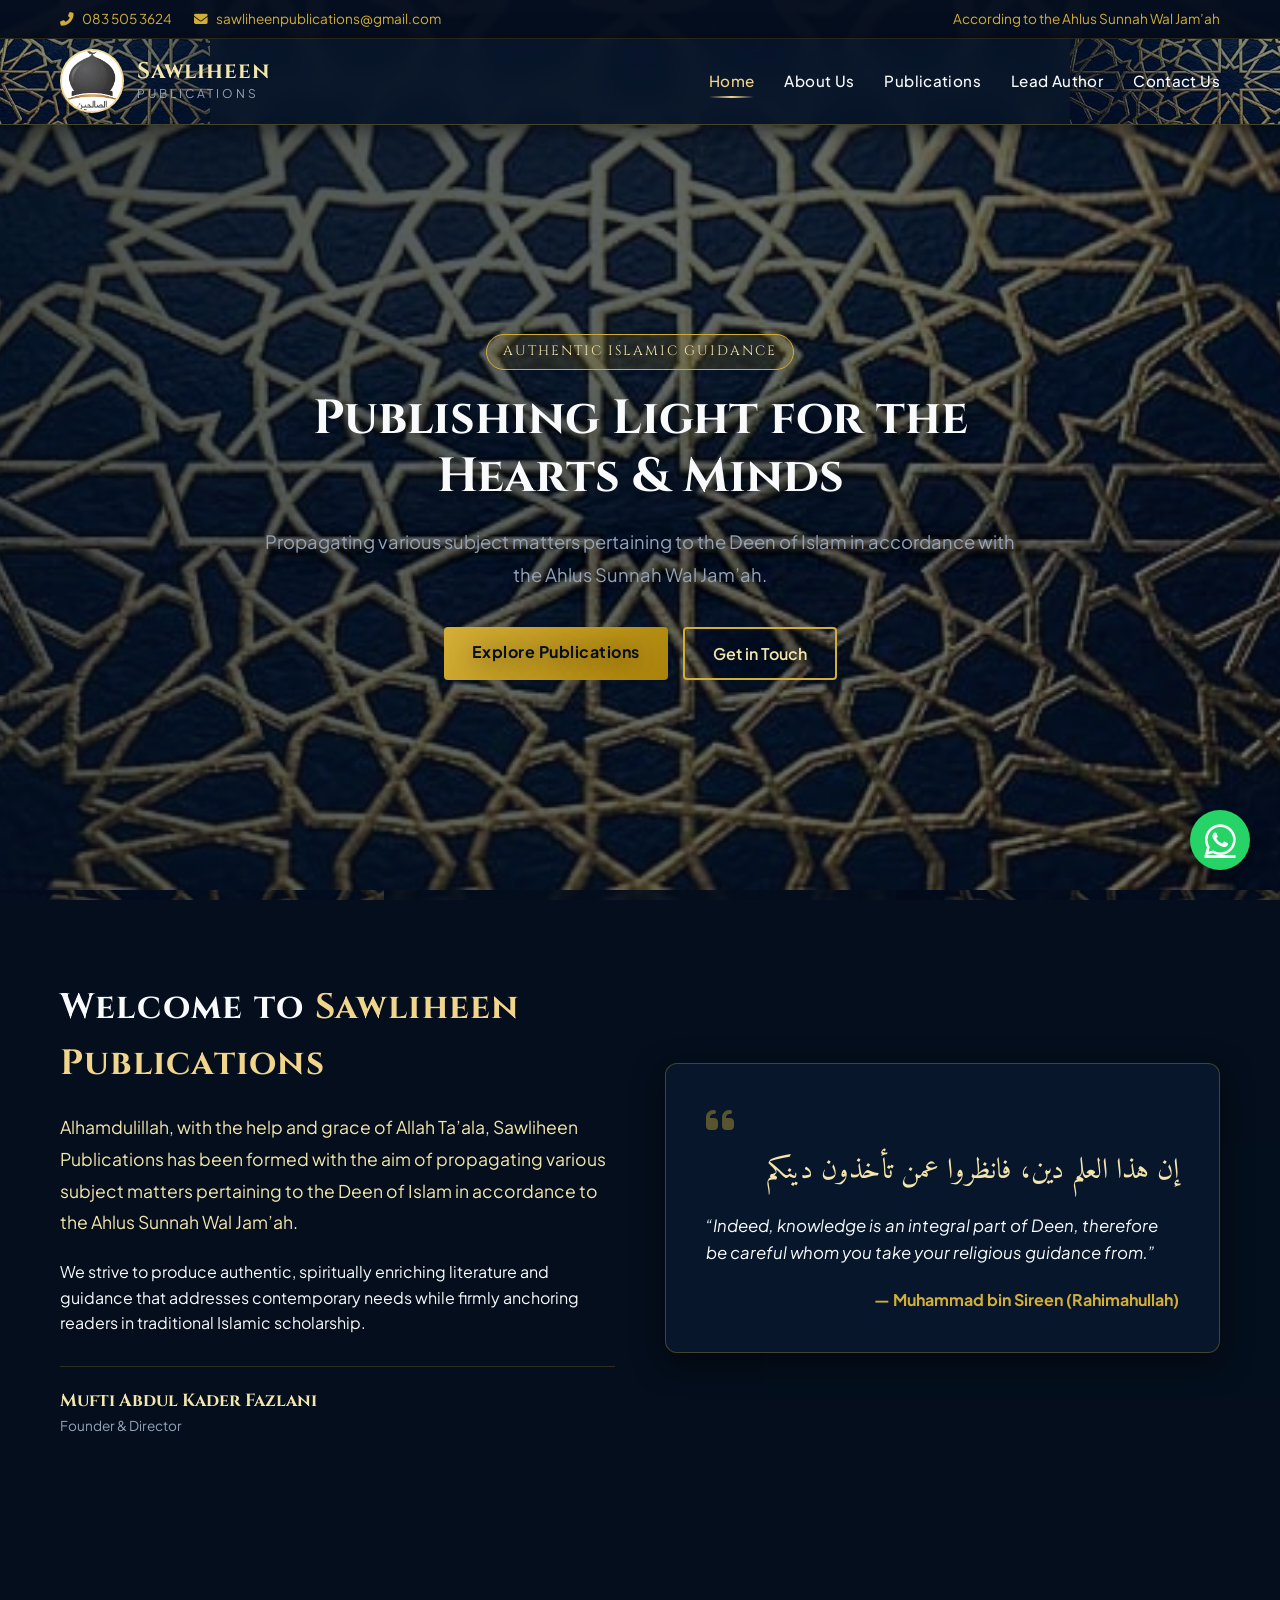
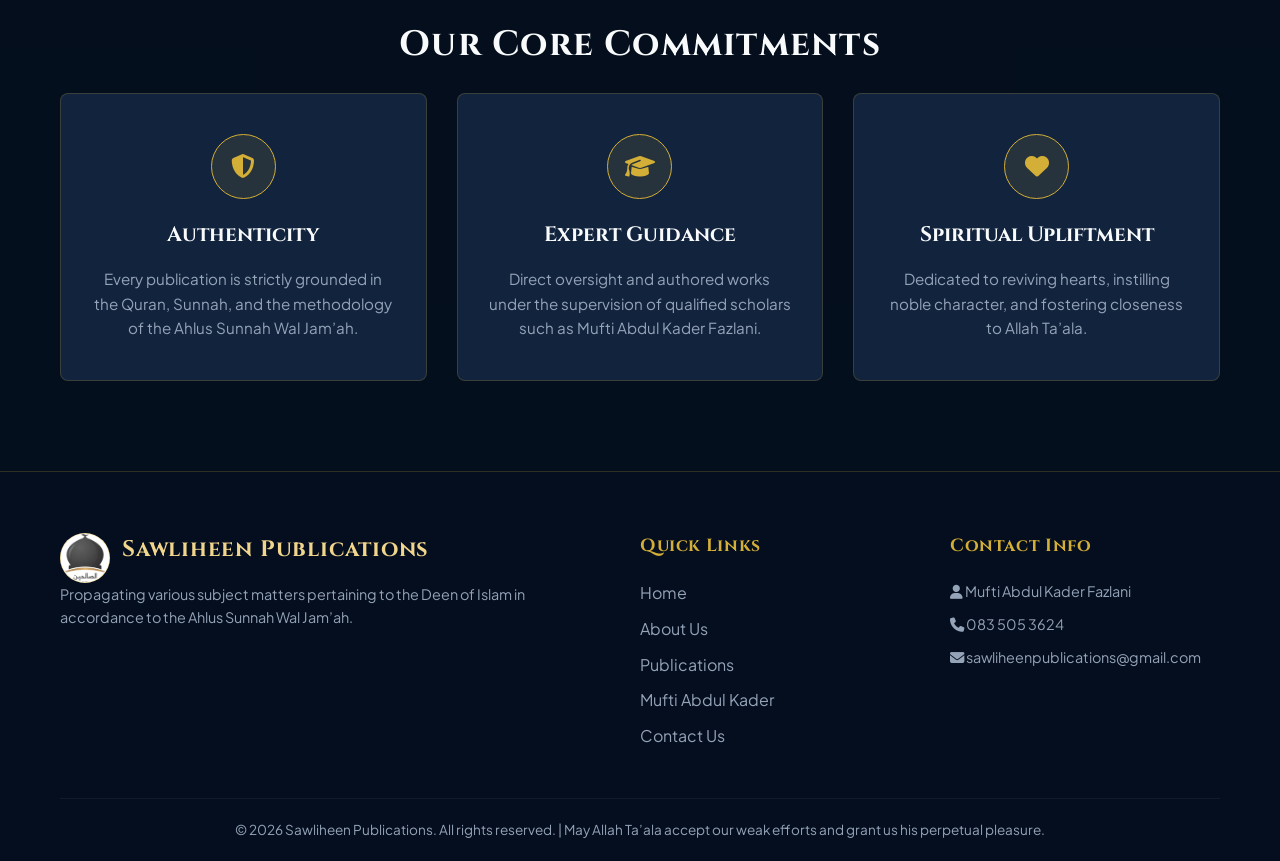
<file: index.html>
<!DOCTYPE html>
<html lang="en">
<head>
    <meta charset="UTF-8">
    <meta name="viewport" content="width=device-width, initial-scale=1.0, maximum-scale=1.0, user-scalable=no">
    <title>Sawliheen Publications | Home</title>
    <link rel="icon" type="image/png" href="images/favicon.png">
    <link rel="apple-touch-icon" href="images/logo.jpg">
    <!-- Google Fonts & Icons -->
    <link href="https://fonts.googleapis.com/css2?family=Cinzel:wght@400;600;700;900&family=Amiri:ital,wght@0,400;0,700;1,400&family=Plus+Jakarta+Sans:wght@300;400;500;600;700&display=swap" rel="stylesheet">
    <link rel="stylesheet" href="https://cdnjs.cloudflare.com/ajax/libs/font-awesome/6.4.0/css/all.min.css">
    <link rel="stylesheet" href="style.css">
</head>
<body>

    <!-- Top Bar -->
    <div class="top-bar">
        <div class="container top-bar-flex">
            <div class="contact-snippets">
                <span><i class="fas fa-phone-alt"></i> 083 505 3624</span>
                <span><i class="fas fa-envelope"></i> sawliheenpublications@gmail.com</span>
            </div>
            <div class="tagline-top">
                <span>According to the Ahlus Sunnah Wal Jam’ah</span>
            </div>
        </div>
    </div>

    <!-- Navigation Header -->
    <header class="navbar-header">
        <div class="container nav-container">
            <a href="index.html" class="logo">
                <img src="images/logo.jpg" class="logo-mark" alt="Sawliheen Publications logo">
                <div class="logo-text">
                    <h2>Sawliheen</h2>
                    <p>Publications</p>
                </div>
            </a>
            <nav class="nav-menu" id="navMenu">
                <ul>
                    <li><a href="index.html" class="nav-link active">Home</a></li>
                    <li><a href="about.html" class="nav-link">About Us</a></li>
                    <li><a href="publications.html" class="nav-link">Publications</a></li>
                    <li><a href="author.html" class="nav-link">Lead Author</a></li>
                    <li><a href="contact.html" class="nav-link">Contact Us</a></li>
                </ul>
            </nav>
            <button class="hamburger" id="hamburger" type="button" aria-label="Open navigation menu" aria-controls="navMenu" aria-expanded="false"><i class="fas fa-bars" aria-hidden="true"></i></button>
        </div>
    </header>

    <!-- Main Content -->
    <main>
        <!-- Hero Section -->
        <div class="hero-section">
            <div class="hero-overlay"></div>
            <div class="container hero-content">
                <span class="badge-gold">Authentic Islamic Guidance</span>
                <h1>Publishing Light for the Hearts & Minds</h1>
                <p class="hero-subtitle">Propagating various subject matters pertaining to the Deen of Islam in accordance with the Ahlus Sunnah Wal Jam’ah.</p>
                <div class="hero-btns">
                    <a href="publications.html" class="btn-gold">Explore Publications</a>
                    <a href="contact.html" class="btn-outline-gold">Get in Touch</a>
                </div>
            </div>
        </div>

        <!-- Welcome & Mission Section -->
        <section class="section-padding bg-pattern">
            <div class="container">
                <div class="grid-2col">
                    <div class="about-intro-text">
                        <h2 class="section-title">Welcome to <span>Sawliheen Publications</span></h2>
                        <p class="lead-text">Alhamdulillah, with the help and grace of Allah Ta’ala, Sawliheen Publications has been formed with the aim of propagating various subject matters pertaining to the Deen of Islam in accordance to the Ahlus Sunnah Wal Jam’ah.</p>
                        <p>We strive to produce authentic, spiritually enriching literature and guidance that addresses contemporary needs while firmly anchoring readers in traditional Islamic scholarship.</p>
                        <div class="signature-box">
                            <h4>Mufti Abdul Kader Fazlani</h4>
                            <p>Founder & Director</p>
                        </div>
                    </div>
                    <div class="quote-card-gold">
                        <div class="gold-frame">
                            <i class="fas fa-quote-left quote-icon"></i>
                            <p class="arabic-quote">إن هذا العلم دين، فانظروا عمن تأخذون دينكم</p>
                            <p class="quote-translation">“Indeed, knowledge is an integral part of Deen, therefore be careful whom you take your religious guidance from.”</p>
                            <span class="quote-author">— Muhammad bin Sireen (Rahimahullah)</span>
                        </div>
                    </div>
                </div>
            </div>
        </section>

        <!-- Core Commitments -->
        <section class="section-padding highlights-section">
            <div class="container text-center">
                <h2 class="section-title">Our Core Commitments</h2>
                <div class="grid-3col">
                    <div class="feature-box">
                        <div class="icon-circle"><i class="fas fa-shield-alt"></i></div>
                        <h3>Authenticity</h3>
                        <p>Every publication is strictly grounded in the Quran, Sunnah, and the methodology of the Ahlus Sunnah Wal Jam’ah.</p>
                    </div>
                    <div class="feature-box">
                        <div class="icon-circle"><i class="fas fa-graduation-cap"></i></div>
                        <h3>Expert Guidance</h3>
                        <p>Direct oversight and authored works under the supervision of qualified scholars such as Mufti Abdul Kader Fazlani.</p>
                    </div>
                    <div class="feature-box">
                        <div class="icon-circle"><i class="fas fa-heart"></i></div>
                        <h3>Spiritual Upliftment</h3>
                        <p>Dedicated to reviving hearts, instilling noble character, and fostering closeness to Allah Ta’ala.</p>
                    </div>
                </div>
            </div>
        </section>
    </main>

    <!-- Floating WhatsApp Widget -->
    <a href="https://wa.me/27835053624?text=Assalamu%20Alaikum,%20I%20am%20reaching%20out%20from%20the%20Sawliheen%20Publications%20website." class="whatsapp-float" target="_blank" title="Chat on WhatsApp">
        <i class="fab fa-whatsapp"></i>
    </a>

    <!-- Footer -->
    <footer class="footer">
        <div class="container">
            <div class="footer-grid">
                <div class="footer-col">
                    <div class="footer-logo"><img src="images/logo.jpg" class="footer-mark" alt="Sawliheen Publications logo"><h3>Sawliheen Publications</h3></div>
                    <p>Propagating various subject matters pertaining to the Deen of Islam in accordance to the Ahlus Sunnah Wal Jam’ah.</p>
                </div>
                <div class="footer-col">
                    <h4>Quick Links</h4>
                    <ul>
                        <li><a href="index.html">Home</a></li>
                        <li><a href="about.html">About Us</a></li>
                        <li><a href="publications.html">Publications</a></li>
                        <li><a href="author.html">Mufti Abdul Kader</a></li>
                        <li><a href="contact.html">Contact Us</a></li>
                    </ul>
                </div>
                <div class="footer-col">
                    <h4>Contact Info</h4>
                    <p><i class="fas fa-user"></i> Mufti Abdul Kader Fazlani</p>
                    <p><i class="fas fa-phone"></i> 083 505 3624</p>
                    <p><i class="fas fa-envelope"></i> sawliheenpublications@gmail.com</p>
                </div>
            </div>
            <div class="footer-bottom">
                <p>&copy; 2026 Sawliheen Publications. All rights reserved. | May Allah Ta’ala accept our weak efforts and grant us his perpetual pleasure.</p>
            </div>
        </div>
    </footer>

    <script src="script.js"></script>
</body>
</html>
</file>
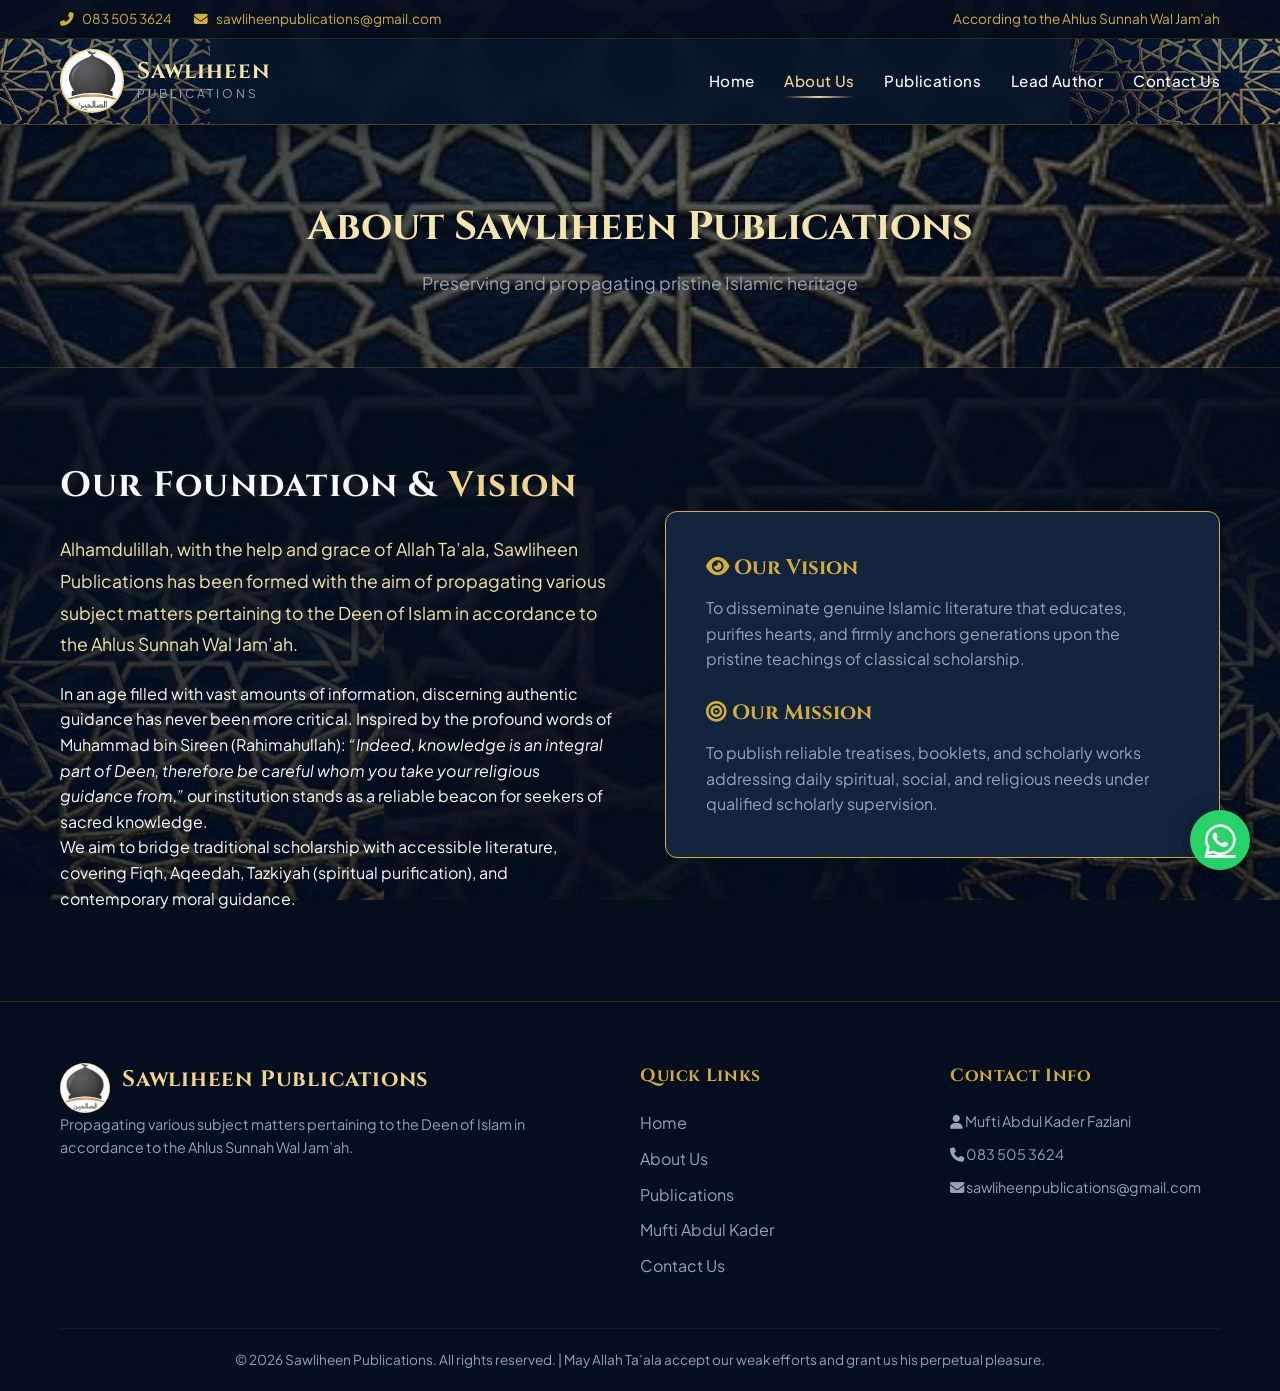
<file: about.html>
<!DOCTYPE html>
<html lang="en">
<head>
    <meta charset="UTF-8">
    <meta name="viewport" content="width=device-width, initial-scale=1.0, maximum-scale=1.0, user-scalable=no">
    <title>Sawliheen Publications | About Us</title>
    <link rel="icon" type="image/png" href="images/favicon.png">
    <link rel="apple-touch-icon" href="images/logo.jpg">
    <link href="https://fonts.googleapis.com/css2?family=Cinzel:wght@400;600;700;900&family=Amiri:ital,wght@0,400;0,700;1,400&family=Plus+Jakarta+Sans:wght@300;400;500;600;700&display=swap" rel="stylesheet">
    <link rel="stylesheet" href="https://cdnjs.cloudflare.com/ajax/libs/font-awesome/6.4.0/css/all.min.css">
    <link rel="stylesheet" href="style.css">
</head>
<body>

    <div class="top-bar">
        <div class="container top-bar-flex">
            <div class="contact-snippets">
                <span><i class="fas fa-phone-alt"></i> 083 505 3624</span>
                <span><i class="fas fa-envelope"></i> sawliheenpublications@gmail.com</span>
            </div>
            <div class="tagline-top"><span>According to the Ahlus Sunnah Wal Jam’ah</span></div>
        </div>
    </div>

    <header class="navbar-header">
        <div class="container nav-container">
            <a href="index.html" class="logo">
                <img src="images/logo.jpg" class="logo-mark" alt="Sawliheen Publications logo">
                <div class="logo-text"><h2>Sawliheen</h2><p>Publications</p></div>
            </a>
            <nav class="nav-menu" id="navMenu">
                <ul>
                    <li><a href="index.html" class="nav-link">Home</a></li>
                    <li><a href="about.html" class="nav-link active">About Us</a></li>
                    <li><a href="publications.html" class="nav-link">Publications</a></li>
                    <li><a href="author.html" class="nav-link">Lead Author</a></li>
                    <li><a href="contact.html" class="nav-link">Contact Us</a></li>
                </ul>
            </nav>
            <button class="hamburger" id="hamburger" type="button" aria-label="Open navigation menu" aria-controls="navMenu" aria-expanded="false"><i class="fas fa-bars" aria-hidden="true"></i></button>
        </div>
    </header>

    <main>
        <div class="page-header-banner">
            <div class="container">
                <h1>About Sawliheen Publications</h1>
                <p>Preserving and propagating pristine Islamic heritage</p>
            </div>
        </div>

        <section class="section-padding">
            <div class="container">
                <div class="grid-2col align-center">
                    <div>
                        <h2 class="section-title">Our Foundation & <span>Vision</span></h2>
                        <p class="lead-text">Alhamdulillah, with the help and grace of Allah Ta’ala, Sawliheen Publications has been formed with the aim of propagating various subject matters pertaining to the Deen of Islam in accordance to the Ahlus Sunnah Wal Jam’ah.</p>
                        <p>In an age filled with vast amounts of information, discerning authentic guidance has never been more critical. Inspired by the profound words of Muhammad bin Sireen (Rahimahullah): <em>“Indeed, knowledge is an integral part of Deen, therefore be careful whom you take your religious guidance from,”</em> our institution stands as a reliable beacon for seekers of sacred knowledge.</p>
                        <p>We aim to bridge traditional scholarship with accessible literature, covering Fiqh, Aqeedah, Tazkiyah (spiritual purification), and contemporary moral guidance.</p>
                    </div>
                    <div class="vision-box-gold">
                        <div class="inner-box">
                            <h3><i class="fas fa-eye"></i> Our Vision</h3>
                            <p>To disseminate genuine Islamic literature that educates, purifies hearts, and firmly anchors generations upon the pristine teachings of classical scholarship.</p>
                            <h3 style="margin-top: 25px;"><i class="fas fa-bullseye"></i> Our Mission</h3>
                            <p>To publish reliable treatises, booklets, and scholarly works addressing daily spiritual, social, and religious needs under qualified scholarly supervision.</p>
                        </div>
                    </div>
                </div>
            </div>
        </section>
    </main>

    <a href="https://wa.me/27835053624?text=Assalamu%20Alaikum,%20I%20am%20reaching%20out%20from%20the%20Sawliheen%20Publications%20website." class="whatsapp-float" target="_blank" title="Chat on WhatsApp">
        <i class="fab fa-whatsapp"></i>
    </a>

    <footer class="footer">
        <div class="container">
            <div class="footer-grid">
                <div class="footer-col">
                    <div class="footer-logo"><img src="images/logo.jpg" class="footer-mark" alt="Sawliheen Publications logo"><h3>Sawliheen Publications</h3></div>
                    <p>Propagating various subject matters pertaining to the Deen of Islam in accordance to the Ahlus Sunnah Wal Jam’ah.</p>
                </div>
                <div class="footer-col">
                    <h4>Quick Links</h4>
                    <ul>
                        <li><a href="index.html">Home</a></li>
                        <li><a href="about.html">About Us</a></li>
                        <li><a href="publications.html">Publications</a></li>
                        <li><a href="author.html">Mufti Abdul Kader</a></li>
                        <li><a href="contact.html">Contact Us</a></li>
                    </ul>
                </div>
                <div class="footer-col">
                    <h4>Contact Info</h4>
                    <p><i class="fas fa-user"></i> Mufti Abdul Kader Fazlani</p>
                    <p><i class="fas fa-phone"></i> 083 505 3624</p>
                    <p><i class="fas fa-envelope"></i> sawliheenpublications@gmail.com</p>
                </div>
            </div>
            <div class="footer-bottom">
                <p>&copy; 2026 Sawliheen Publications. All rights reserved. | May Allah Ta’ala accept our weak efforts and grant us his perpetual pleasure.</p>
            </div>
        </div>
    </footer>

    <script src="script.js"></script>
</body>
</html>
</file>
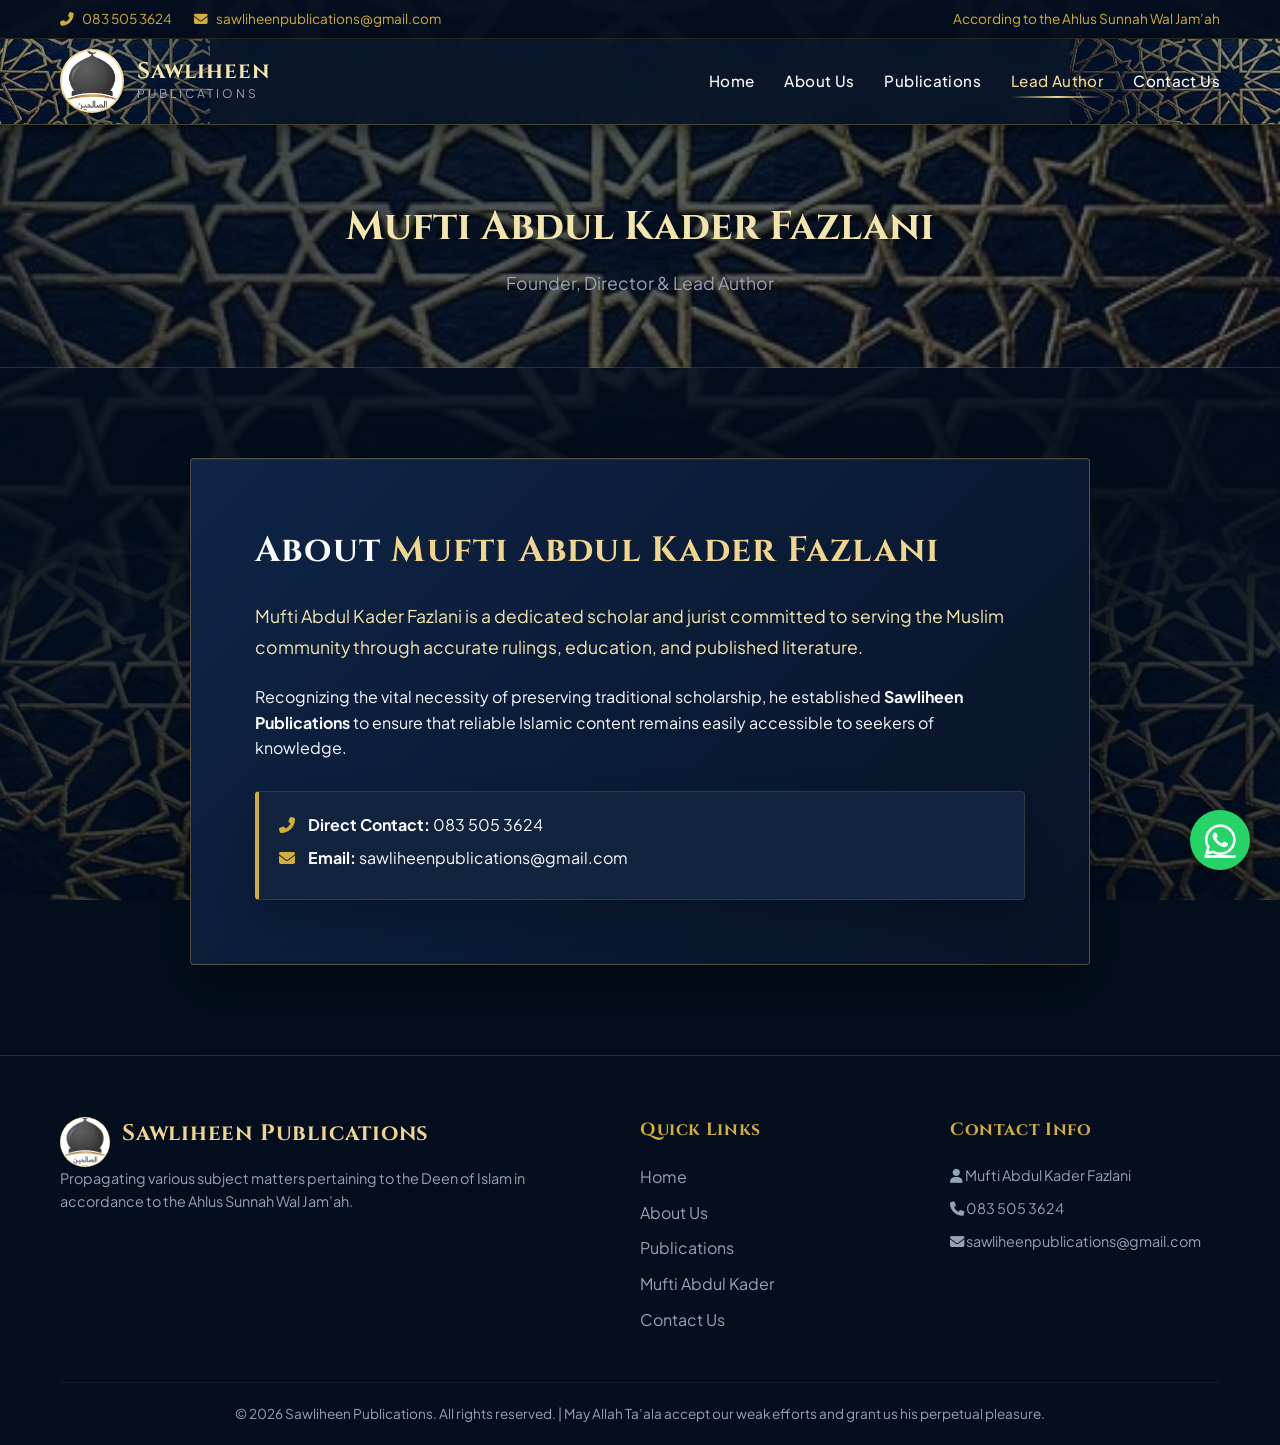
<file: author.html>
<!DOCTYPE html>
<html lang="en">
<head>
    <meta charset="UTF-8">
    <meta name="viewport" content="width=device-width, initial-scale=1.0, maximum-scale=1.0, user-scalable=no">
    <title>Sawliheen Publications | Mufti Abdul Kader</title>
    <link rel="icon" type="image/png" href="images/favicon.png">
    <link rel="apple-touch-icon" href="images/logo.jpg">
    <link href="https://fonts.googleapis.com/css2?family=Cinzel:wght@400;600;700;900&family=Amiri:ital,wght@0,400;0,700;1,400&family=Plus+Jakarta+Sans:wght@300;400;500;600;700&display=swap" rel="stylesheet">
    <link rel="stylesheet" href="https://cdnjs.cloudflare.com/ajax/libs/font-awesome/6.4.0/css/all.min.css">
    <link rel="stylesheet" href="style.css">
</head>
<body>

    <div class="top-bar">
        <div class="container top-bar-flex">
            <div class="contact-snippets">
                <span><i class="fas fa-phone-alt"></i> 083 505 3624</span>
                <span><i class="fas fa-envelope"></i> sawliheenpublications@gmail.com</span>
            </div>
            <div class="tagline-top"><span>According to the Ahlus Sunnah Wal Jam’ah</span></div>
        </div>
    </div>

    <header class="navbar-header">
        <div class="container nav-container">
            <a href="index.html" class="logo">
                <img src="images/logo.jpg" class="logo-mark" alt="Sawliheen Publications logo">
                <div class="logo-text"><h2>Sawliheen</h2><p>Publications</p></div>
            </a>
            <nav class="nav-menu" id="navMenu">
                <ul>
                    <li><a href="index.html" class="nav-link">Home</a></li>
                    <li><a href="about.html" class="nav-link">About Us</a></li>
                    <li><a href="publications.html" class="nav-link">Publications</a></li>
                    <li><a href="author.html" class="nav-link active">Lead Author</a></li>
                    <li><a href="contact.html" class="nav-link">Contact Us</a></li>
                </ul>
            </nav>
            <button class="hamburger" id="hamburger" type="button" aria-label="Open navigation menu" aria-controls="navMenu" aria-expanded="false"><i class="fas fa-bars" aria-hidden="true"></i></button>
        </div>
    </header>

    <main>
        <div class="page-header-banner">
            <div class="container">
                <h1>Mufti Abdul Kader Fazlani</h1>
                <p>Founder, Director & Lead Author</p>
            </div>
        </div>

        <section class="section-padding">
            <div class="container">
                <div class="author-profile">
                    <div>
                        <h2 class="section-title">About <span>Mufti Abdul Kader Fazlani</span></h2>
                        <p class="lead-text">Mufti Abdul Kader Fazlani is a dedicated scholar and jurist committed to serving the Muslim community through accurate rulings, education, and published literature.</p>
                        <p>Recognizing the vital necessity of preserving traditional scholarship, he established <strong>Sawliheen Publications</strong> to ensure that reliable Islamic content remains easily accessible to seekers of knowledge.</p>
                        <div class="author-contact-box">
                            <p><i class="fas fa-phone-alt"></i> <strong>Direct Contact:</strong> 083 505 3624</p>
                            <p><i class="fas fa-envelope"></i> <strong>Email:</strong> sawliheenpublications@gmail.com</p>
                        </div>
                    </div>
                </div>
            </div>
        </section>
    </main>

    <a href="https://wa.me/27835053624?text=Assalamu%20Alaikum,%20I%20am%20reaching%20out%20from%20the%20Sawliheen%20Publications%20website." class="whatsapp-float" target="_blank" title="Chat on WhatsApp">
        <i class="fab fa-whatsapp"></i>
    </a>

    <footer class="footer">
        <div class="container">
            <div class="footer-grid">
                <div class="footer-col">
                    <div class="footer-logo"><img src="images/logo.jpg" class="footer-mark" alt="Sawliheen Publications logo"><h3>Sawliheen Publications</h3></div>
                    <p>Propagating various subject matters pertaining to the Deen of Islam in accordance to the Ahlus Sunnah Wal Jam’ah.</p>
                </div>
                <div class="footer-col">
                    <h4>Quick Links</h4>
                    <ul>
                        <li><a href="index.html">Home</a></li>
                        <li><a href="about.html">About Us</a></li>
                        <li><a href="publications.html">Publications</a></li>
                        <li><a href="author.html">Mufti Abdul Kader</a></li>
                        <li><a href="contact.html">Contact Us</a></li>
                    </ul>
                </div>
                <div class="footer-col">
                    <h4>Contact Info</h4>
                    <p><i class="fas fa-user"></i> Mufti Abdul Kader Fazlani</p>
                    <p><i class="fas fa-phone"></i> 083 505 3624</p>
                    <p><i class="fas fa-envelope"></i> sawliheenpublications@gmail.com</p>
                </div>
            </div>
            <div class="footer-bottom">
                <p>&copy; 2026 Sawliheen Publications. All rights reserved. | May Allah Ta’ala accept our weak efforts and grant us his perpetual pleasure.</p>
            </div>
        </div>
    </footer>

    <script src="script.js"></script>
</body>
</html>
</file>
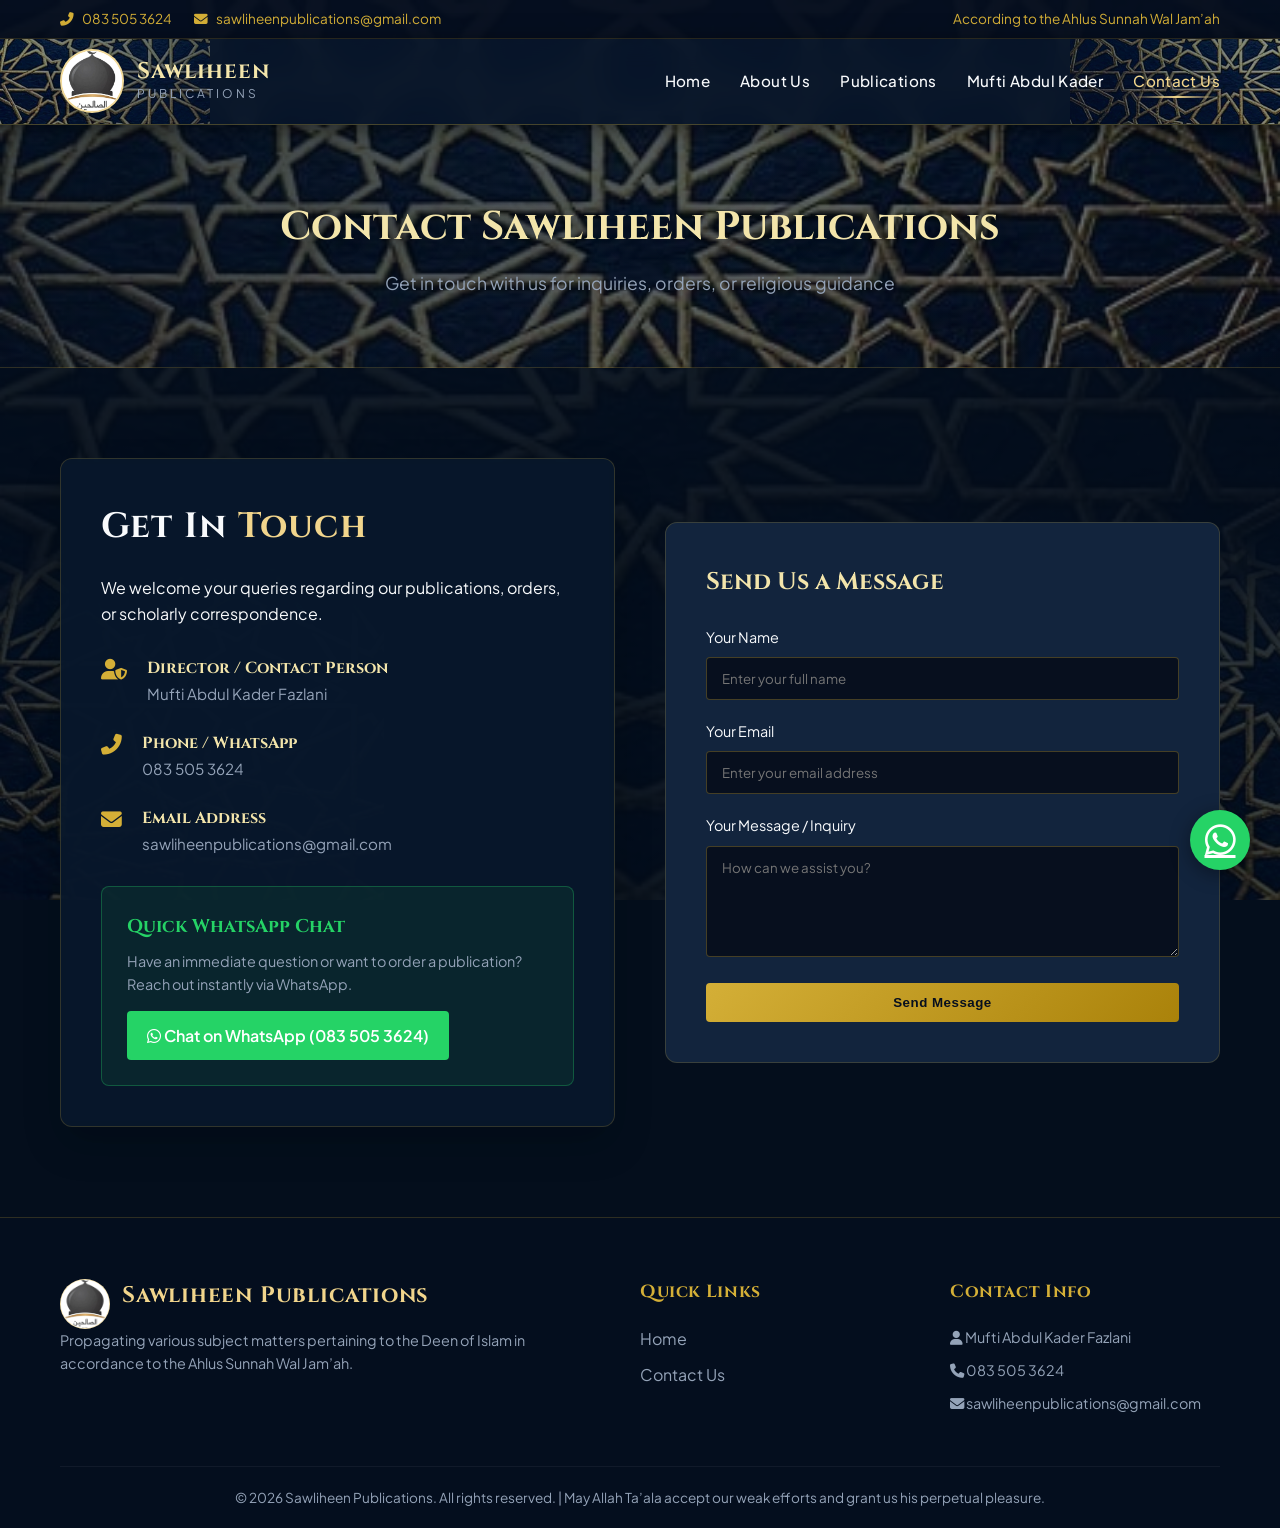
<file: contact.html>
<!DOCTYPE html>
<html lang="en">
<head>
    <meta charset="UTF-8">
    <meta name="viewport" content="width=device-width, initial-scale=1.0, maximum-scale=1.0, user-scalable=no">
    <title>Sawliheen Publications | Contact Us</title>
    <link rel="icon" type="image/png" href="images/favicon.png">
    <link rel="apple-touch-icon" href="images/logo.jpg">
    <link href="https://fonts.googleapis.com/css2?family=Cinzel:wght@400;600;700;900&family=Amiri:ital,wght@0,400;0,700;1,400&family=Plus+Jakarta+Sans:wght@300;400;500;600;700&display=swap" rel="stylesheet">
    <link rel="stylesheet" href="https://cdnjs.cloudflare.com/ajax/libs/font-awesome/6.4.0/css/all.min.css">
    <link rel="stylesheet" href="style.css">
</head>
<body>

    <div class="top-bar">
        <div class="container top-bar-flex">
            <div class="contact-snippets">
                <span><i class="fas fa-phone-alt"></i> 083 505 3624</span>
                <span><i class="fas fa-envelope"></i> sawliheenpublications@gmail.com</span>
            </div>
            <div class="tagline-top"><span>According to the Ahlus Sunnah Wal Jam’ah</span></div>
        </div>
    </div>

    <header class="navbar-header">
        <div class="container nav-container">
            <a href="index.html" class="logo">
                <img src="images/logo.jpg" class="logo-mark" alt="Sawliheen Publications logo">
                <div class="logo-text"><h2>Sawliheen</h2><p>Publications</p></div>
            </a>
            <nav class="nav-menu" id="navMenu">
                <ul>
                    <li><a href="index.html" class="nav-link">Home</a></li>
                    <li><a href="about.html" class="nav-link">About Us</a></li>
                    <li><a href="publications.html" class="nav-link">Publications</a></li>
                    <li><a href="author.html" class="nav-link">Mufti Abdul Kader</a></li>
                    <li><a href="contact.html" class="nav-link active">Contact Us</a></li>
                </ul>
            </nav>
            <button class="hamburger" id="hamburger" type="button" aria-label="Open navigation menu" aria-controls="navMenu" aria-expanded="false"><i class="fas fa-bars" aria-hidden="true"></i></button>
        </div>
    </header>

    <main>
        <div class="page-header-banner">
            <div class="container">
                <h1>Contact Sawliheen Publications</h1>
                <p>Get in touch with us for inquiries, orders, or religious guidance</p>
            </div>
        </div>

        <section class="section-padding">
            <div class="container">
                <div class="grid-2col">
                    <div class="contact-info-card">
                        <h2 class="section-title">Get In <span>Touch</span></h2>
                        <p>We welcome your queries regarding our publications, orders, or scholarly correspondence.</p>
                        
                        <ul class="contact-list">
                            <li>
                                <i class="fas fa-user-shield"></i>
                                <div>
                                    <h4>Director / Contact Person</h4>
                                    <p>Mufti Abdul Kader Fazlani</p>
                                </div>
                            </li>
                            <li>
                                <i class="fas fa-phone-alt"></i>
                                <div>
                                    <h4>Phone / WhatsApp</h4>
                                    <p>083 505 3624</p>
                                </div>
                            </li>
                            <li>
                                <i class="fas fa-envelope"></i>
                                <div>
                                    <h4>Email Address</h4>
                                    <p>sawliheenpublications@gmail.com</p>
                                </div>
                            </li>
                        </ul>

                        <div class="whatsapp-direct-box">
                            <h3>Quick WhatsApp Chat</h3>
                            <p>Have an immediate question or want to order a publication? Reach out instantly via WhatsApp.</p>
                            <a href="https://wa.me/27835053624?text=Assalamu%20Alaikum,%20I%20would%20like%20to%20inquire%20about%20Sawliheen%20Publications." target="_blank" class="btn-whatsapp-large">
                                <i class="fab fa-whatsapp"></i> Chat on WhatsApp (083 505 3624)
                            </a>
                        </div>
                    </div>

                    <div class="contact-form-wrapper">
                        <h3>Send Us a Message</h3>
                        <form id="contactForm" onsubmit="handleFormSubmit(event)">
                            <div class="form-group">
                                <label for="name">Your Name</label>
                                <input type="text" id="name" required placeholder="Enter your full name">
                            </div>
                            <div class="form-group">
                                <label for="email">Your Email</label>
                                <input type="email" id="email" required placeholder="Enter your email address">
                            </div>
                            <div class="form-group">
                                <label for="message">Your Message / Inquiry</label>
                                <textarea id="message" rows="5" required placeholder="How can we assist you?"></textarea>
                            </div>
                            <button type="submit" class="btn-gold w-100">Send Message</button>
                            <div id="formSuccessMsg" class="form-success" style="display:none;">
                                Alhamdulillah! Your message has been sent successfully.
                            </div>
                        </form>
                    </div>
                </div>
            </div>
        </section>
    </main>

    <a href="https://wa.me/27835053624?text=Assalamu%20Alaikum,%20I%20am%20reaching%20out%20from%20the%20Sawliheen%20Publications%20website." class="whatsapp-float" target="_blank" title="Chat on WhatsApp">
        <i class="fab fa-whatsapp"></i>
    </a>

    <footer class="footer">
        <div class="container">
            <div class="footer-grid">
                <div class="footer-col">
                    <div class="footer-logo"><img src="images/logo.jpg" class="footer-mark" alt="Sawliheen Publications logo"><h3>Sawliheen Publications</h3></div>
                    <p>Propagating various subject matters pertaining to the Deen of Islam in accordance to the Ahlus Sunnah Wal Jam’ah.</p>
                </div>
                <div class="footer-col">
                    <h4>Quick Links</h4>
                    <ul>
                        <li><a href="index.html">Home</a></li>
                        <li><a href="contact.html">Contact Us</a></li>
                    </ul>
                </div>
                <div class="footer-col">
                    <h4>Contact Info</h4>
                    <p><i class="fas fa-user"></i> Mufti Abdul Kader Fazlani</p>
                    <p><i class="fas fa-phone"></i> 083 505 3624</p>
                    <p><i class="fas fa-envelope"></i> sawliheenpublications@gmail.com</p>
                </div>
            </div>
            <div class="footer-bottom">
                <p>&copy; 2026 Sawliheen Publications. All rights reserved. | May Allah Ta’ala accept our weak efforts and grant us his perpetual pleasure.</p>
            </div>
        </div>
    </footer>

    <script src="script.js"></script>
</body>
</html>
</file>
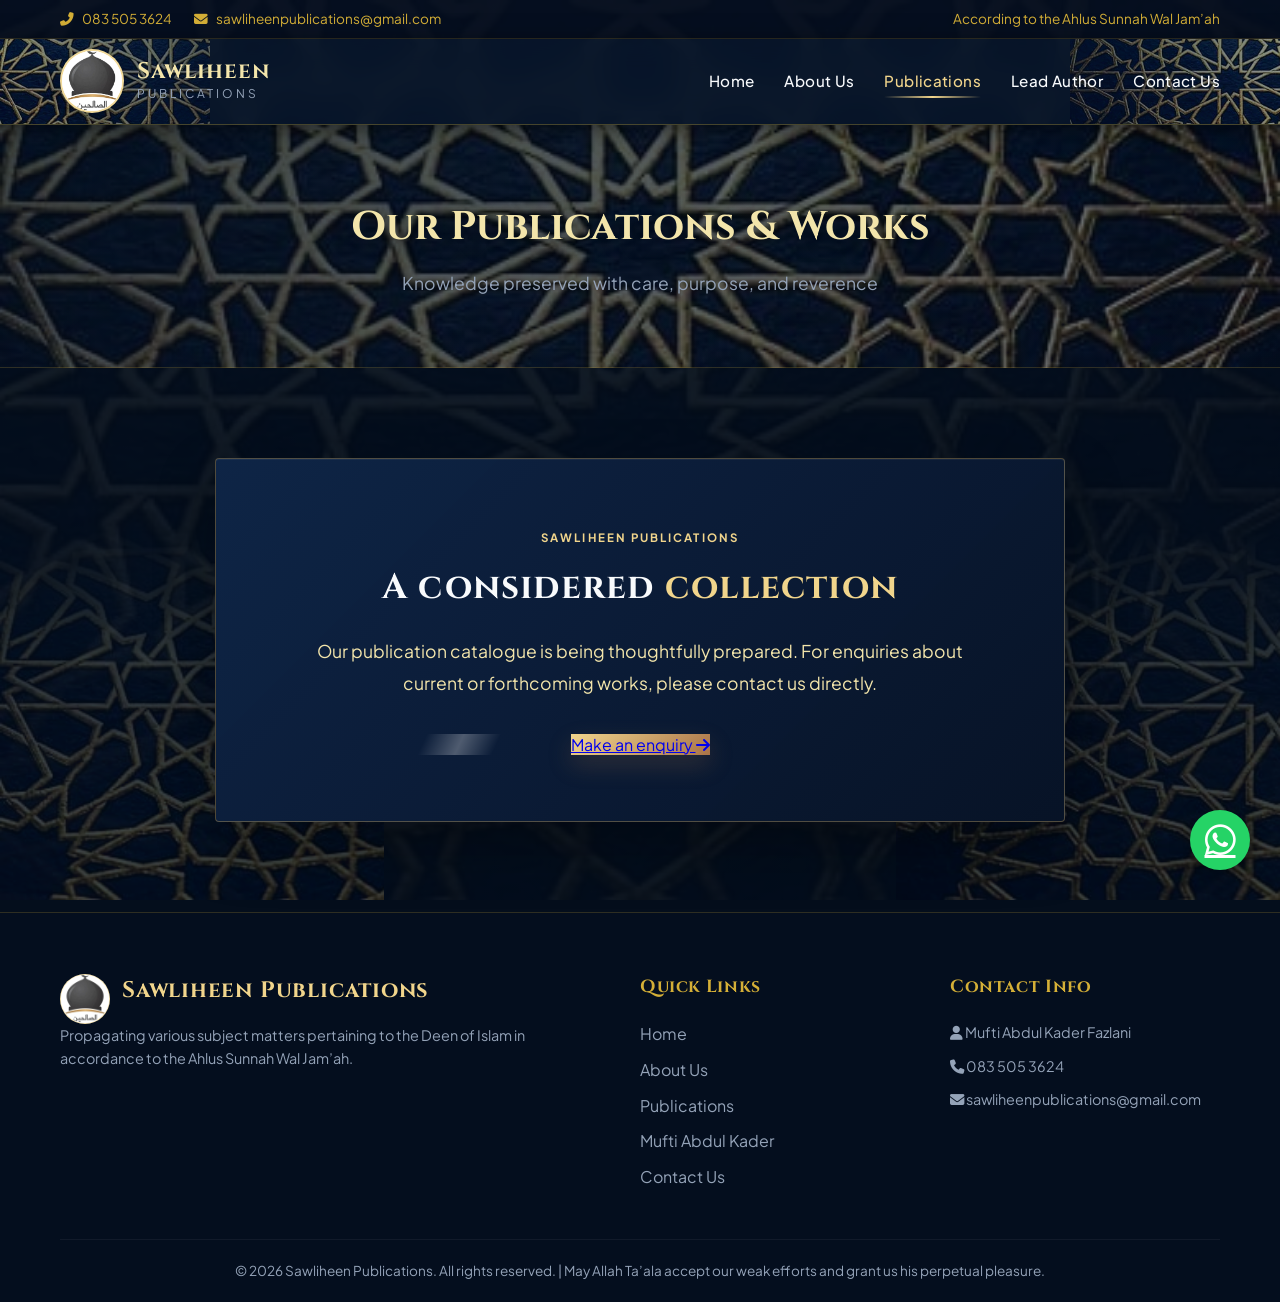
<file: publications.html>
<!DOCTYPE html>
<html lang="en">
<head>
    <meta charset="UTF-8">
    <meta name="viewport" content="width=device-width, initial-scale=1.0, maximum-scale=1.0, user-scalable=no">
    <title>Sawliheen Publications | Publications</title>
    <link rel="icon" type="image/png" href="images/favicon.png">
    <link rel="apple-touch-icon" href="images/logo.jpg">
    <link href="https://fonts.googleapis.com/css2?family=Cinzel:wght@400;600;700;900&family=Amiri:ital,wght@0,400;0,700;1,400&family=Plus+Jakarta+Sans:wght@300;400;500;600;700&display=swap" rel="stylesheet">
    <link rel="stylesheet" href="https://cdnjs.cloudflare.com/ajax/libs/font-awesome/6.4.0/css/all.min.css">
    <link rel="stylesheet" href="style.css">
</head>
<body>

    <div class="top-bar">
        <div class="container top-bar-flex">
            <div class="contact-snippets">
                <span><i class="fas fa-phone-alt"></i> 083 505 3624</span>
                <span><i class="fas fa-envelope"></i> sawliheenpublications@gmail.com</span>
            </div>
            <div class="tagline-top"><span>According to the Ahlus Sunnah Wal Jam’ah</span></div>
        </div>
    </div>

    <header class="navbar-header">
        <div class="container nav-container">
            <a href="index.html" class="logo">
                <img src="images/logo.jpg" class="logo-mark" alt="Sawliheen Publications logo">
                <div class="logo-text"><h2>Sawliheen</h2><p>Publications</p></div>
            </a>
            <nav class="nav-menu" id="navMenu">
                <ul>
                    <li><a href="index.html" class="nav-link">Home</a></li>
                    <li><a href="about.html" class="nav-link">About Us</a></li>
                    <li><a href="publications.html" class="nav-link active">Publications</a></li>
                    <li><a href="author.html" class="nav-link">Lead Author</a></li>
                    <li><a href="contact.html" class="nav-link">Contact Us</a></li>
                </ul>
            </nav>
            <button class="hamburger" id="hamburger" type="button" aria-label="Open navigation menu" aria-controls="navMenu" aria-expanded="false"><i class="fas fa-bars" aria-hidden="true"></i></button>
        </div>
    </header>

    <main>
        <div class="page-header-banner">
            <div class="container">
                <h1>Our Publications & Works</h1>
                <p>Knowledge preserved with care, purpose, and reverence</p>
            </div>
        </div>

        <section class="section-padding">
            <div class="container">
                <div class="publications-intro text-center">
                    <span class="eyebrow">Sawliheen Publications</span>
                    <h2 class="section-title">A considered <span>collection</span></h2>
                    <p class="lead-text">Our publication catalogue is being thoughtfully prepared. For enquiries about current or forthcoming works, please contact us directly.</p>
                    <a href="contact.html" class="btn-primary">Make an enquiry <i class="fas fa-arrow-right"></i></a>
                </div>
            </div>
        </section>
    </main>

    <a href="https://wa.me/27835053624?text=Assalamu%20Alaikum,%20I%20am%20reaching%20out%20from%20the%20Sawliheen%20Publications%20website." class="whatsapp-float" target="_blank" title="Chat on WhatsApp">
        <i class="fab fa-whatsapp"></i>
    </a>

    <footer class="footer">
        <div class="container">
            <div class="footer-grid">
                <div class="footer-col">
                    <div class="footer-logo"><img src="images/logo.jpg" class="footer-mark" alt="Sawliheen Publications logo"><h3>Sawliheen Publications</h3></div>
                    <p>Propagating various subject matters pertaining to the Deen of Islam in accordance to the Ahlus Sunnah Wal Jam’ah.</p>
                </div>
                <div class="footer-col">
                    <h4>Quick Links</h4>
                    <ul>
                        <li><a href="index.html">Home</a></li>
                        <li><a href="about.html">About Us</a></li>
                        <li><a href="publications.html">Publications</a></li>
                        <li><a href="author.html">Mufti Abdul Kader</a></li>
                        <li><a href="contact.html">Contact Us</a></li>
                    </ul>
                </div>
                <div class="footer-col">
                    <h4>Contact Info</h4>
                    <p><i class="fas fa-user"></i> Mufti Abdul Kader Fazlani</p>
                    <p><i class="fas fa-phone"></i> 083 505 3624</p>
                    <p><i class="fas fa-envelope"></i> sawliheenpublications@gmail.com</p>
                </div>
            </div>
            <div class="footer-bottom">
                <p>&copy; 2026 Sawliheen Publications. All rights reserved. | May Allah Ta’ala accept our weak efforts and grant us his perpetual pleasure.</p>
            </div>
        </div>
    </footer>

    <script src="script.js"></script>
</body>
</html>
</file>
<file: style.css>
/* ==========================================
   SAWLIHEEN PUBLICATIONS - STYLESHEET
   Theme: Navy Blue & Metallic Gold
   ========================================== */

:root {
    --navy-dark: #070f1e;
    --navy-primary: #0b192c;
    --navy-light: #1e3e62;
    --navy-card: #12243d;
    --gold-primary: #d4af37;
    --gold-light: #f3e5ab;
    --gold-dark: #aa820a;
    --text-light: #f8fafc;
    --text-muted: #94a3b8;
    --transition: all 0.3s ease;
}

/* --------------------------------------------------------------------------
   Sawliheen signature treatment — the navy and gold details of the artwork
   continue quietly across every page, while content remains easy to read.
   -------------------------------------------------------------------------- */
:root {
    --sawliheen-ink: #071226;
    --sawliheen-navy: #10284d;
    --sawliheen-midnight: #09172f;
    --sawliheen-gold: #d9ae57;
    --sawliheen-gold-light: #f1d58c;
    --sawliheen-copper: #a97449;
}

html { scroll-behavior: smooth; }

body {
    background-color: var(--sawliheen-ink);
    background-image: linear-gradient(rgba(5, 14, 31, 0.88), rgba(5, 14, 31, 0.93)), url('images/background.jpg');
    background-attachment: fixed;
    background-position: center;
    background-size: cover;
    color: #e9edf5;
}

.hero-section {
    background: url('images/background.jpg') center / cover no-repeat !important;
}
.hero-overlay {
    background: linear-gradient(110deg, rgba(5, 14, 31, 0.84), rgba(16, 40, 77, 0.78)) !important;
}

.top-bar {
    background: rgba(5, 14, 31, 0.90) !important;
    border-bottom: 1px solid rgba(217, 174, 87, 0.28);
}

.navbar-header {
    background: rgba(9, 23, 47, 0.91) !important;
    backdrop-filter: blur(14px);
    border-bottom: 1px solid rgba(217, 174, 87, 0.20);
    box-shadow: 0 10px 30px rgba(0, 0, 0, 0.18);
}

.logo-icon, .footer-logo h3 { color: var(--sawliheen-gold-light) !important; }
.logo-text h2, .section-title, .footer h3, .footer h4 { letter-spacing: 0.035em; }
.nav-link { letter-spacing: 0.025em; }
.nav-link.active, .nav-link:hover { color: var(--sawliheen-gold-light) !important; }

.page-header-banner {
    position: relative;
    overflow: hidden;
    background: linear-gradient(115deg, rgba(5, 14, 31, 0.89), rgba(16, 40, 77, 0.74)) !important;
    border-bottom: 1px solid rgba(217, 174, 87, 0.32);
}
.page-header-banner::after {
    content: '';
    position: absolute;
    inset: 0;
    background: url('images/background.jpg') center 44% / cover no-repeat;
    opacity: 0.18;
    mix-blend-mode: screen;
    pointer-events: none;
}
.page-header-banner .container { position: relative; z-index: 1; }
.page-header-banner h1 { text-shadow: 0 4px 22px rgba(0, 0, 0, 0.42); }

.section-padding { background: rgba(5, 14, 31, 0.67); }
.section-title span, .eyebrow { color: var(--sawliheen-gold-light) !important; }
.eyebrow {
    display: inline-block;
    margin-bottom: 0.8rem;
    font-family: 'Plus Jakarta Sans', sans-serif;
    font-size: 0.72rem;
    font-weight: 700;
    letter-spacing: 0.18em;
    text-transform: uppercase;
}

.publications-intro, .author-profile {
    max-width: 850px;
    margin: 0 auto;
    padding: clamp(2rem, 5vw, 4.5rem);
    border: 1px solid rgba(217, 174, 87, 0.34);
    border-radius: 4px;
    background: linear-gradient(135deg, rgba(16, 40, 77, 0.82), rgba(7, 18, 38, 0.88));
    box-shadow: 0 24px 60px rgba(0, 0, 0, 0.30), inset 0 1px 0 rgba(255, 255, 255, 0.06);
}
.publications-intro .lead-text { max-width: 650px; margin: 0 auto 2rem; }
.author-profile { max-width: 900px; }
.author-profile .section-title { margin-bottom: 1.35rem; }

.btn-primary, .btn-sm-gold {
    background: linear-gradient(135deg, var(--sawliheen-gold-light), var(--sawliheen-copper)) !important;
    box-shadow: 0 10px 24px rgba(169, 116, 73, 0.24);
}
.btn-primary:hover, .btn-sm-gold:hover { transform: translateY(-2px); box-shadow: 0 14px 30px rgba(169, 116, 73, 0.35); }

.footer {
    background: rgba(5, 14, 31, 0.93) !important;
    border-top: 1px solid rgba(217, 174, 87, 0.28);
    backdrop-filter: blur(12px);
}
.author-contact-box, .contact-form, .contact-info-card, .about-card, .value-card, .quote-card, .pub-card {
    border: 1px solid rgba(217, 174, 87, 0.16);
    box-shadow: 0 18px 38px rgba(0, 0, 0, 0.20);
}

@media (max-width: 768px) {
    body { background-attachment: scroll; }
    .publications-intro, .author-profile { padding: 2rem 1.35rem; }
}

* {
    margin: 0;
    padding: 0;
    box-sizing: border-box;
}

html {
    scroll-behavior: smooth;
}

body {
    font-family: 'Plus Jakarta Sans', sans-serif;
    background-color: var(--navy-dark);
    color: var(--text-light);
    line-height: 1.6;
}

/* Container */
.container {
    max-width: 1200px;
    margin: 0 auto;
    padding: 0 20px;
}

/* Typography */
h1, h2, h3, h4, .logo-text h2, .badge-gold {
    font-family: 'Cinzel', serif;
}

.arabic-quote {
    font-family: 'Amiri', serif;
    font-size: 1.8rem;
    color: var(--gold-light);
    direction: rtl;
    margin-bottom: 15px;
    line-height: 1.8;
}

/* Top Bar */
.top-bar {
    background-color: var(--navy-dark);
    border-bottom: 1px solid rgba(212, 175, 55, 0.2);
    font-size: 0.85rem;
    padding: 8px 0;
    color: var(--text-muted);
}

.top-bar-flex {
    display: flex;
    justify-content: space-between;
    align-items: center;
}

.contact-snippets span {
    margin-right: 20px;
}

.contact-snippets i, .tagline-top i {
    color: var(--gold-primary);
    margin-right: 6px;
}

/* Navbar */
.navbar-header {
    background-color: var(--navy-primary);
    border-bottom: 1px solid rgba(212, 175, 55, 0.3);
    position: sticky;
    top: 0;
    z-index: 1000;
    box-shadow: 0 4px 20px rgba(0,0,0,0.5);
}

.nav-container {
    display: flex;
    justify-content: space-between;
    align-items: center;
    height: 85px;
}

.logo {
    display: flex;
    align-items: center;
    text-decoration: none;
    color: var(--text-light);
}

/* Supplied Sawliheen Publications mark — kept crisp, restrained, and legible. */
.logo-mark {
    width: 64px;
    height: 64px;
    flex: 0 0 64px;
    object-fit: cover;
    object-position: center 29%;
    border-radius: 50%;
    background: #fff;
    border: 2px solid rgba(241, 213, 140, 0.88);
    box-shadow: 0 5px 16px rgba(0, 0, 0, 0.28);
    margin-right: 13px;
}

.logo-icon {
    width: 45px;
    height: 45px;
    background: linear-gradient(135deg, var(--gold-primary), var(--gold-dark));
    color: var(--navy-dark);
    display: flex;
    align-items: center;
    justify-content: center;
    border-radius: 50%;
    font-size: 1.2rem;
    margin-right: 12px;
}

.logo-text h2 {
    font-size: 1.4rem;
    color: var(--gold-light);
    letter-spacing: 1px;
    line-height: 1.1;
}

.logo-text p {
    font-size: 0.75rem;
    letter-spacing: 3px;
    color: var(--text-muted);
    text-transform: uppercase;
}

.nav-menu ul {
    display: flex;
    list-style: none;
    gap: 30px;
}

.nav-menu a {
    text-decoration: none;
    color: var(--text-light);
    font-weight: 500;
    font-size: 0.95rem;
    transition: var(--transition);
    position: val;
}

.nav-menu a:hover, .nav-menu a.active {
    color: var(--gold-primary);
}

.hamburger {
    display: none;
    font-size: 1.5rem;
    color: var(--gold-primary);
    cursor: pointer;
}

/* Page Routing Display */
.page {
    display: none;
    animation: fadeIn 0.5s ease-in-out;
}

.page.active-page {
    display: block;
}

@keyframes fadeIn {
    from { opacity: 0; transform: translateY(10px); }
    to { opacity: 1; transform: translateY(0); }
}

/* Hero Section */
.hero-section {
    position: relative;
    background: url('https://images.unsplash.com/photo-1542838132-92c53300491e?auto=format&fit=crop&w=1920&q=80') center/cover no-repeat;
    min-height: 85vh;
    display: flex;
    align-items: center;
    text-align: center;
}

.hero-overlay {
    position: absolute;
    top: 0; left: 0; width: 100%; height: 100%;
    background: linear-gradient(to bottom, rgba(7,15,30,0.85), rgba(11,25,44,0.95));
}

.hero-content {
    position: relative;
    z-index: 2;
    max-width: 800px;
    margin: 0 auto;
    padding: 60px 20px;
}

.badge-gold {
    display: inline-block;
    background: rgba(212, 175, 55, 0.15);
    border: 1px solid var(--gold-primary);
    color: var(--gold-light);
    padding: 6px 16px;
    border-radius: 30px;
    font-size: 0.85rem;
    letter-spacing: 2px;
    text-transform: uppercase;
    margin-bottom: 20px;
}

.hero-content h1 {
    font-size: 3rem;
    color: var(--text-light);
    margin-bottom: 20px;
    line-height: 1.2;
}

.hero-content h1 span {
    color: var(--gold-primary);
}

.hero-subtitle {
    font-size: 1.15rem;
    color: var(--text-muted);
    margin-bottom: 35px;
    line-height: 1.8;
}

.hero-btns {
    display: flex;
    justify-content: center;
    gap: 15px;
}

/* Buttons */
.btn-gold {
    background: linear-gradient(135deg, var(--gold-primary), var(--gold-dark));
    color: var(--navy-dark);
    padding: 12px 28px;
    border-radius: 4px;
    text-decoration: none;
    font-weight: 700;
    letter-spacing: 0.5px;
    transition: var(--transition);
    display: inline-block;
    border: none;
    cursor: pointer;
}

.btn-gold:hover {
    transform: translateY(-2px);
    box-shadow: 0 5px 20px rgba(212, 175, 55, 0.4);
}

.btn-outline-gold {
    background: transparent;
    border: 2px solid var(--gold-primary);
    color: var(--gold-light);
    padding: 12px 28px;
    border-radius: 4px;
    text-decoration: none;
    font-weight: 600;
    transition: var(--transition);
    display: inline-block;
}

.btn-outline-gold:hover {
    background: var(--gold-primary);
    color: var(--navy-dark);
}

.btn-sm-gold {
    background: rgba(212, 175, 55, 0.15);
    border: 1px solid var(--gold-primary);
    color: var(--gold-light);
    padding: 8px 16px;
    border-radius: 4px;
    text-decoration: none;
    font-size: 0.85rem;
    font-weight: 600;
    display: inline-block;
    transition: var(--transition);
}

.btn-sm-gold:hover {
    background: var(--gold-primary);
    color: var(--navy-dark);
}

/* Common Section Layouts */
.section-padding {
    padding: 90px 0;
}

.bg-pattern {
    background-color: var(--navy-primary);
    position: relative;
}

.grid-2col {
    display: grid;
    grid-template-columns: 1fr 1fr;
    gap: 50px;
    align-items: center;
}

.grid-3col {
    display: grid;
    grid-template-columns: repeat(3, 1fr);
    gap: 30px;
}

.align-center {
    align-items: center;
}

.text-center {
    text-align: center;
}

.mb-50 {
    margin-bottom: 50px;
}

.section-title {
    font-size: 2.2rem;
    margin-bottom: 20px;
    color: var(--text-light);
}

.section-title span, span {
    color: var(--gold-primary);
}

.lead-text {
    font-size: 1.1rem;
    color: var(--gold-light);
    margin-bottom: 20px;
    line-height: 1.8;
}

/* Quote Card */
.quote-card-gold {
    background: var(--navy-card);
    border: 1px solid rgba(212, 175, 55, 0.3);
    padding: 40px;
    border-radius: 12px;
    box-shadow: 0 10px 30px rgba(0,0,0,0.5);
    position: relative;
}

.gold-frame {
    position: relative;
}

.quote-icon {
    color: var(--gold-primary);
    font-size: 2rem;
    opacity: 0.4;
    margin-bottom: 10px;
}

.quote-translation {
    font-style: italic;
    color: var(--text-light);
    margin-bottom: 20px;
    font-size: 1.05rem;
}

.quote-author {
    font-weight: 700;
    color: var(--gold-primary);
    display: block;
    text-align: right;
}

.signature-box {
    margin-top: 30px;
    padding-top: 20px;
    border-top: 1px solid rgba(212, 175, 55, 0.2);
}

.signature-box h4 {
    color: var(--gold-light);
    font-size: 1.1rem;
}

.signature-box p {
    color: var(--text-muted);
    font-size: 0.85rem;
}

/* Highlights */
.highlights-section .feature-box {
    background: var(--navy-card);
    border: 1px solid rgba(212, 175, 55, 0.2);
    padding: 40px 30px;
    border-radius: 8px;
    transition: var(--transition);
}

.highlights-section .feature-box:hover {
    border-color: var(--gold-primary);
    transform: translateY(-5px);
}

.icon-circle {
    width: 65px;
    height: 65px;
    background: rgba(212, 175, 55, 0.1);
    border: 1px solid var(--gold-primary);
    color: var(--gold-primary);
    display: flex;
    align-items: center;
    justify-content: center;
    border-radius: 50%;
    font-size: 1.5rem;
    margin: 0 auto 20px auto;
}

.feature-box h3 {
    margin-bottom: 15px;
    font-size: 1.3rem;
    color: var(--text-light);
}

.feature-box p {
    color: var(--text-muted);
    font-size: 0.95rem;
}

/* Page Banners */
.page-header-banner {
    background: linear-gradient(135deg, var(--navy-primary), var(--navy-dark));
    border-bottom: 1px solid rgba(212, 175, 55, 0.2);
    padding: 70px 0;
    text-align: center;
}

.page-header-banner h1 {
    font-size: 2.5rem;
    color: var(--gold-light);
    margin-bottom: 10px;
}

.page-header-banner p {
    color: var(--text-muted);
    font-size: 1.1rem;
}

/* Vision Box */
.vision-box-gold {
    background: var(--navy-card);
    border: 1px solid var(--gold-primary);
    padding: 40px;
    border-radius: 12px;
}

.vision-box-gold h3 {
    color: var(--gold-primary);
    font-size: 1.3rem;
    margin-bottom: 10px;
}

.vision-box-gold p {
    color: var(--text-muted);
}

/* Publications Grid */
.pub-card {
    background: var(--navy-card);
    border: 1px solid rgba(212, 175, 55, 0.2);
    border-radius: 8px;
    overflow: hidden;
    transition: var(--transition);
}

.pub-card:hover {
    border-color: var(--gold-primary);
    transform: translateY(-5px);
}

.pub-img {
    height: 180px;
    background: linear-gradient(135deg, var(--navy-light), var(--navy-primary));
    display: flex;
    align-items: center;
    justify-content: center;
    position: relative;
    font-size: 3.5rem;
    color: var(--gold-primary);
}

.pub-tag {
    position: absolute;
    top: 15px;
    right: 15px;
    background: var(--gold-primary);
    color: var(--navy-dark);
    font-size: 0.75rem;
    font-weight: 700;
    padding: 4px 10px;
    border-radius: 4px;
    text-transform: uppercase;
}

.pub-content {
    padding: 25px;
}

.pub-content h3 {
    font-size: 1.25rem;
    margin-bottom: 8px;
    color: var(--text-light);
}

.pub-author {
    font-size: 0.85rem;
    color: var(--gold-primary);
    margin-bottom: 12px;
    font-weight: 600;
}

.pub-content p {
    color: var(--text-muted);
    font-size: 0.95rem;
    margin-bottom: 20px;
}

/* Author Section */
.author-avatar-wrapper {
    display: flex;
    justify-content: center;
}

.author-frame {
    width: 280px;
    height: 350px;
    background: var(--navy-card);
    border: 2px solid var(--gold-primary);
    border-radius: 12px;
    display: flex;
    align-items: center;
    justify-content: center;
    font-size: 6rem;
    color: var(--gold-primary);
    box-shadow: 0 10px 30px rgba(0,0,0,0.5);
}

.author-contact-box {
    margin-top: 30px;
    background: var(--navy-card);
    padding: 20px;
    border-left: 4px solid var(--gold-primary);
    border-radius: 4px;
}

.author-contact-box p {
    margin-bottom: 8px;
    color: var(--text-light);
}

.author-contact-box i {
    color: var(--gold-primary);
    margin-right: 10px;
}

/* Contact Section */
.contact-info-card {
    background: var(--navy-card);
    border: 1px solid rgba(212, 175, 55, 0.2);
    padding: 40px;
    border-radius: 12px;
}

.contact-list {
    list-style: none;
    margin: 30px 0;
}

.contact-list li {
    display: flex;
    align-items: flex-start;
    margin-bottom: 25px;
}

.contact-list i {
    font-size: 1.3rem;
    color: var(--gold-primary);
    margin-right: 20px;
    margin-top: 3px;
}

.contact-list h4 {
    font-size: 1rem;
    color: var(--gold-light);
}

.contact-list p {
    color: var(--text-muted);
    font-size: 0.95rem;
}

.whatsapp-direct-box {
    background: rgba(37, 211, 102, 0.08);
    border: 1px solid rgba(37, 211, 102, 0.3);
    padding: 25px;
    border-radius: 8px;
    margin-top: 30px;
}

.whatsapp-direct-box h3 {
    color: #25d366;
    font-size: 1.15rem;
    margin-bottom: 8px;
}

.whatsapp-direct-box p {
    color: var(--text-muted);
    font-size: 0.9rem;
    margin-bottom: 15px;
}

.btn-whatsapp-large {
    background: #25d366;
    color: #fff;
    padding: 12px 20px;
    border-radius: 4px;
    text-decoration: none;
    font-weight: 600;
    display: inline-block;
    transition: var(--transition);
}

.btn-whatsapp-large:hover {
    background: #20ba5a;
    box-shadow: 0 5px 15px rgba(37, 211, 102, 0.4);
}

.contact-form-wrapper {
    background: var(--navy-card);
    border: 1px solid rgba(212, 175, 55, 0.2);
    padding: 40px;
    border-radius: 12px;
}

.contact-form-wrapper h3 {
    font-size: 1.5rem;
    margin-bottom: 25px;
    color: var(--gold-light);
}

.form-group {
    margin-bottom: 20px;
}

.form-group label {
    display: block;
    margin-bottom: 8px;
    font-size: 0.9rem;
    color: var(--text-light);
}

.form-group input, .form-group textarea {
    width: 100%;
    padding: 12px 15px;
    background: var(--navy-dark);
    border: 1px solid rgba(212, 175, 55, 0.3);
    border-radius: 4px;
    color: var(--text-light);
    font-family: inherit;
    transition: var(--transition);
}

.form-group input:focus, .form-group textarea:focus {
    outline: none;
    border-color: var(--gold-primary);
}

.w-100 {
    width: 100%;
}

.form-success {
    margin-top: 15px;
    padding: 12px;
    background: rgba(37, 211, 102, 0.15);
    border: 1px solid #25d366;
    color: #25d366;
    border-radius: 4px;
    text-align: center;
    font-weight: 600;
}

/* Floating WhatsApp Widget */
.whatsapp-float {
    position: fixed;
    bottom: 30px;
    right: 30px;
    background: #25d366;
    color: white;
    width: 60px;
    height: 60px;
    border-radius: 50%;
    display: flex;
    align-items: center;
    justify-content: center;
    font-size: 2.2rem;
    box-shadow: 0 4px 20px rgba(0,0,0,0.4);
    z-index: 999;
    transition: var(--transition);
}

.whatsapp-float:hover {
    transform: scale(1.1);
    background: #20ba5a;
}

/* Footer */
.footer {
    background: var(--navy-dark);
    border-top: 1px solid rgba(212, 175, 55, 0.2);
    padding: 60px 0 20px 0;
    color: var(--text-muted);
}

.footer-grid {
    display: grid;
    grid-template-columns: 2fr 1fr 1fr;
    gap: 40px;
    margin-bottom: 40px;
}

.footer-logo {
    display: flex;
    align-items: center;
    gap: 12px;
}

.footer-mark {
    width: 50px;
    height: 50px;
    flex: 0 0 50px;
    object-fit: cover;
    object-position: center 29%;
    border-radius: 50%;
    background: #fff;
    border: 1px solid rgba(241, 213, 140, 0.68);
}

.footer-logo h3 {
    color: var(--gold-light);
    font-size: 1.4rem;
    margin-bottom: 15px;
}

.footer-col h4 {
    color: var(--gold-primary);
    font-size: 1.1rem;
    margin-bottom: 20px;
}

.footer-col ul {
    list-style: none;
}

.footer-col ul li {
    margin-bottom: 10px;
}

.footer-col ul a {
    text-decoration: none;
    color: var(--text-muted);
    transition: var(--transition);
}

.footer-col ul a:hover {
    color: var(--gold-primary);
}

.footer-col p {
    margin-bottom: 10px;
    font-size: 0.9rem;
}

.footer-bottom {
    border-top: 1px solid rgba(255,255,255,0.05);
    padding-top: 20px;
    text-align: center;
    font-size: 0.85rem;
}

/* Responsive Styles */
@keyframes fadeIn {
    from { opacity: 0; }
    to { opacity: 1; }
}

@media(max-width: 900px) {
    .grid-2col, .grid-3col, .footer-grid {
        grid-template-columns: 1fr;
        gap: 30px;
    }

    .hero-content h1 {
        font-size: 2.2rem;
    }

    .nav-menu {
        display: none;
        position: absolute;
        top: 85px;
        left: 0;
        width: 100%;
        background: var(--navy-primary);
        border-bottom: 1px solid rgba(212, 175, 55, 0.3);
        padding: 20px 0;
    }

    .nav-menu.active {
        display: block;
    }

    .nav-menu ul {
        flex-direction: column;
        align-items: center;
        gap: 15px;
    }

    .hamburger {
        display: block;
    }

    .top-bar-flex {
        flex-direction: column;
        text-align: center;
        gap: 5px;
    }

    .contact-snippets span {
        margin-right: 0;
        display: block;
    }
}

/* ========================================================================
   Premium interaction & mobile polish
   ======================================================================== */

/* Gold scrollbar */
html { scrollbar-color: var(--sawliheen-gold) var(--sawliheen-ink); scrollbar-width: thin; }
::-webkit-scrollbar { width: 11px; }
::-webkit-scrollbar-track { background: var(--sawliheen-ink); }
::-webkit-scrollbar-thumb {
    background: linear-gradient(180deg, var(--sawliheen-gold-light), var(--sawliheen-copper));
    border: 3px solid var(--sawliheen-ink);
    border-radius: 99px;
}
::-webkit-scrollbar-thumb:hover { background: var(--sawliheen-gold-light); }

/* Gentle movement gives the dark canvas depth without distracting from the content. */
@keyframes auroraDrift {
    0%, 100% { background-position: center, center; }
    50% { background-position: center, 54% center; }
}

@keyframes logoFloat {
    0%, 100% { transform: translateY(0); }
    50% { transform: translateY(-3px); }
}

@keyframes goldPulse {
    0%, 100% { box-shadow: 0 0 0 0 rgba(217, 174, 87, 0); }
    50% { box-shadow: 0 0 0 7px rgba(217, 174, 87, 0.12); }
}

body { animation: auroraDrift 24s ease-in-out infinite; }
.logo-mark { animation: logoFloat 4.8s ease-in-out infinite; }

.logo:hover .logo-mark {
    transform: rotate(-5deg) scale(1.07);
    border-color: var(--sawliheen-gold-light);
    box-shadow: 0 8px 22px rgba(217, 174, 87, 0.28);
}

.nav-link { position: relative; }
.nav-link::after {
    content: '';
    position: absolute;
    right: 0;
    bottom: -8px;
    left: 0;
    height: 2px;
    border-radius: 99px;
    background: linear-gradient(90deg, transparent, var(--sawliheen-gold-light), transparent);
    transform: scaleX(0);
    transform-origin: center;
    transition: transform 260ms ease;
}
.nav-link:hover::after, .nav-link.active::after { transform: scaleX(1); }

.btn-gold, .btn-outline-gold, .btn-primary, .btn-sm-gold {
    position: relative;
    overflow: hidden;
    transition: transform 220ms ease, box-shadow 220ms ease, background-color 220ms ease;
}
.btn-gold::before, .btn-primary::before, .btn-sm-gold::before {
    content: '';
    position: absolute;
    inset: 0;
    background: linear-gradient(115deg, transparent 20%, rgba(255,255,255,.28) 45%, transparent 70%);
    transform: translateX(-125%);
    transition: transform 520ms ease;
}
.btn-gold:hover::before, .btn-primary:hover::before, .btn-sm-gold:hover::before { transform: translateX(125%); }
.btn-gold:hover, .btn-outline-gold:hover, .btn-primary:hover, .btn-sm-gold:hover {
    transform: translateY(-3px);
    box-shadow: 0 14px 28px rgba(0, 0, 0, .28), 0 0 0 1px rgba(241, 213, 140, .18);
}

.feature-box, .about-card, .value-card, .pub-card, .contact-info-card, .contact-form, .quote-card-gold, .author-profile, .publications-intro {
    transition: transform 260ms ease, border-color 260ms ease, box-shadow 260ms ease, background-color 260ms ease;
}
.feature-box:hover, .about-card:hover, .value-card:hover, .pub-card:hover, .contact-info-card:hover, .contact-form:hover, .quote-card-gold:hover {
    transform: translateY(-7px);
    border-color: rgba(241, 213, 140, .58);
    box-shadow: 0 20px 38px rgba(0, 0, 0, .28), 0 0 0 1px rgba(217, 174, 87, .1);
}
.feature-box:hover .icon-circle { animation: goldPulse 1.8s ease-in-out infinite; transform: scale(1.07); }
.icon-circle { transition: transform 220ms ease; }

.footer-col ul a { display: inline-block; }
.footer-col ul a:hover { transform: translateX(5px); }
.whatsapp-float { animation: goldPulse 2.8s ease-in-out infinite; }
.whatsapp-float:hover { transform: translateY(-4px) scale(1.1); }

@media (max-width: 900px) {
    .nav-container { height: 76px; }
    .logo-mark { width: 52px; height: 52px; flex-basis: 52px; margin-right: 10px; }
    .logo-text h2 { font-size: 1.18rem; letter-spacing: .06em; }
    .logo-text p { font-size: .7rem; letter-spacing: .16em; }
    .nav-menu {
        top: 76px;
        padding: 16px 0 20px;
        background: rgba(9, 23, 47, .98);
        backdrop-filter: blur(16px);
        box-shadow: 0 14px 28px rgba(0, 0, 0, .28);
    }
    .nav-menu ul { gap: 3px; }
    .nav-menu a { display: block; padding: 11px 28px; }
    .nav-link::after { bottom: 5px; }
    .hero-section { min-height: 590px; display: flex; align-items: center; }
    .hero-content { padding-top: 55px; padding-bottom: 55px; }
    .hero-content h1 { font-size: clamp(2.15rem, 10vw, 3.1rem); line-height: 1.13; }
    .hero-subtitle { font-size: 1rem; }
    .hero-btns { display: grid; grid-template-columns: 1fr; gap: 12px; width: min(100%, 340px); }
    .hero-btns a { text-align: center; }
    .section-padding { padding: 64px 0; }
    .section-title { font-size: clamp(1.65rem, 7vw, 2.2rem); line-height: 1.23; }
    .footer { padding: 46px 0 24px; }
    .footer-grid { gap: 26px; margin-bottom: 30px; }
    .footer-mark { width: 46px; height: 46px; flex-basis: 46px; }
    .footer-logo h3 { font-size: 1.2rem; margin-bottom: 0; }
    .whatsapp-float { width: 54px; height: 54px; right: 18px; bottom: 18px; font-size: 1.9rem; }
}

@media (max-width: 480px) {
    .container { padding-right: 18px; padding-left: 18px; }
    .top-bar { padding: 7px 0; font-size: .75rem; }
    .tagline-top { font-size: .68rem; }
    .hero-section { min-height: 555px; }
    .badge-gold { font-size: .66rem; letter-spacing: .09em; }
    .feature-box, .about-card, .value-card, .pub-card { padding: 24px 20px; }
    .footer-bottom { font-size: .75rem; }
}

@media (prefers-reduced-motion: reduce) {
    *, *::before, *::after { animation-duration: .01ms !important; animation-iteration-count: 1 !important; scroll-behavior: auto !important; transition-duration: .01ms !important; }
}

/* ========================================================================
   Ornate navy & gold artwork — deliberately framed so the design is visible
   on every screen while copy remains comfortably readable.
   ======================================================================== */
body {
    isolation: isolate;
    background-color: #071321;
    background-image:
        linear-gradient(120deg, rgba(4, 13, 25, .58), rgba(4, 13, 25, .40)),
        url('images/new-background.jpg') !important;
    background-size: cover;
    background-position: center;
}

body > .top-bar, body > .navbar-header, body > main, body > .footer {
    position: relative;
    z-index: 1;
}

/* Persistent bottom flourishes: these make the supplied pattern feel woven
   into the page rather than hidden behind dark content panels. */
body::before, body::after {
    content: '';
    position: fixed;
    bottom: 0;
    z-index: 0;
    width: min(30vw, 420px);
    height: min(34vw, 370px);
    pointer-events: none;
    background-image: url('images/new-background.jpg');
    background-repeat: no-repeat;
    background-size: 760px auto;
    filter: saturate(1.13) contrast(1.05);
    opacity: .72;
    mask-image: linear-gradient(to top, #000 20%, rgba(0,0,0,.74) 64%, transparent 100%);
}
body::before { left: 0; background-position: left bottom; }
body::after { right: 0; background-position: right bottom; transform: scaleX(-1); }

.hero-section {
    background: url('images/new-background.jpg') center / cover no-repeat !important;
    position: relative;
}
.hero-overlay {
    background: linear-gradient(105deg, rgba(5, 14, 29, .68), rgba(5, 14, 29, .38)) !important;
}
.hero-content { text-shadow: 0 3px 22px rgba(0, 0, 0, .50); }

.page-header-banner {
    background: linear-gradient(110deg, rgba(5, 14, 29, .72), rgba(5, 14, 29, .48)), url('images/new-background.jpg') center / cover !important;
}
.page-header-banner::after { background-image: none; }

/* Gold pattern peeks from both navbar ends, without interfering with links. */
.navbar-header { overflow: hidden; background: rgba(8, 21, 42, .87) !important; }
.navbar-header::before, .navbar-header::after {
    content: '';
    position: absolute;
    top: 0;
    bottom: 0;
    width: 210px;
    opacity: .58;
    pointer-events: none;
    background-image: linear-gradient(90deg, rgba(8, 21, 42, .08), rgba(8, 21, 42, .38)), url('images/new-background.jpg');
    background-size: auto 180px;
    background-repeat: no-repeat;
    filter: saturate(1.18) contrast(1.06);
}
.navbar-header::before { left: 0; background-position: left center; }
.navbar-header::after { right: 0; background-position: right center; transform: scaleX(-1); }
.nav-container { position: relative; z-index: 1; }

@media (max-width: 900px) {
    body {
        background-attachment: scroll;
        background-position: center top;
    }
    .hero-section { background-position: 53% center !important; }
    .hero-overlay { background: linear-gradient(110deg, rgba(5, 14, 29, .61), rgba(5, 14, 29, .30)) !important; }
    .navbar-header::before, .navbar-header::after {
        width: 104px;
        opacity: .66;
        background-size: auto 130px;
    }
    body::before, body::after {
        width: 45vw;
        height: 47vw;
        background-size: 540px auto;
        opacity: .78;
    }
    .page-header-banner { background-position: 53% center !important; }
}

@media (max-width: 480px) {
    .navbar-header::before, .navbar-header::after { width: 72px; opacity: .72; }
    body::before, body::after { width: 51vw; height: 54vw; opacity: .82; }
    .hero-content { text-shadow: 0 2px 14px rgba(0, 0, 0, .55); }
}

/* Mobile menu must be able to extend beyond the decorative navbar. */
@media (max-width: 900px) {
    .navbar-header { overflow: visible; }
    .hamburger {
        appearance: none;
        border: 1px solid rgba(241, 213, 140, .42);
        background: rgba(7, 18, 38, .56);
        color: var(--sawliheen-gold-light);
        width: 46px;
        height: 46px;
        border-radius: 12px;
        cursor: pointer;
        touch-action: manipulation;
        transition: transform 180ms ease, background-color 180ms ease, border-color 180ms ease;
    }
    .hamburger:hover, .hamburger:focus-visible {
        background: rgba(217, 174, 87, .16);
        border-color: var(--sawliheen-gold-light);
        transform: scale(1.04);
        outline: none;
    }
    .hamburger i { pointer-events: none; }
}

/* Keep the expanded menu above page content; this is essential for taps on
   mobile where the hero otherwise sits in the same stacking layer. */
.navbar-header { z-index: 1100 !important; }
@media (max-width: 900px) {
    .nav-menu {
        z-index: 1200;
        pointer-events: auto;
    }
    .nav-menu.active { display: block; }
    .nav-menu li, .nav-menu a {
        position: relative;
        z-index: 1201;
        pointer-events: auto;
    }
}

/* ========================================================================
   Fresh geometric background — used across every page surface.
   Deep translucent navy layers retain excellent text contrast.
   ======================================================================== */
body {
    background-color: #071321;
    background-image:
        linear-gradient(rgba(4, 14, 28, .78), rgba(4, 14, 28, .84)),
        url('images/FRESH BACKGROUND.jpg') !important;
    background-position: center;
    background-size: cover;
    background-attachment: fixed;
}

.hero-section {
    background: url('images/FRESH BACKGROUND.jpg') center / cover no-repeat !important;
}
.hero-overlay {
    background: linear-gradient(110deg, rgba(4, 14, 28, .72), rgba(4, 14, 28, .54)) !important;
}
.page-header-banner {
    background: linear-gradient(110deg, rgba(4, 14, 28, .78), rgba(4, 14, 28, .58)), url('images/FRESH BACKGROUND.jpg') center / cover !important;
}

/* Decorative header and corner details now use the same supplied artwork. */
body::before, body::after { background-image: url('images/FRESH BACKGROUND.jpg'); }
.navbar-header::before, .navbar-header::after {
    background-image: linear-gradient(90deg, rgba(8, 21, 42, .10), rgba(8, 21, 42, .45)), url('images/FRESH BACKGROUND.jpg');
}

/* Reading surfaces: visual separation from the pattern, without hiding it. */
.section-padding { background-color: rgba(4, 14, 28, .70); }
.feature-box, .about-card, .value-card, .pub-card, .contact-info-card, .contact-form,
.quote-card-gold, .author-profile, .publications-intro {
    background-color: rgba(8, 24, 45, .88);
    backdrop-filter: blur(4px);
}

@media (max-width: 900px) {
    body { background-attachment: scroll; background-position: center top; }
    .hero-section, .page-header-banner { background-position: center center !important; }
    .hero-overlay { background: linear-gradient(110deg, rgba(4, 14, 28, .76), rgba(4, 14, 28, .58)) !important; }
}
</file>
